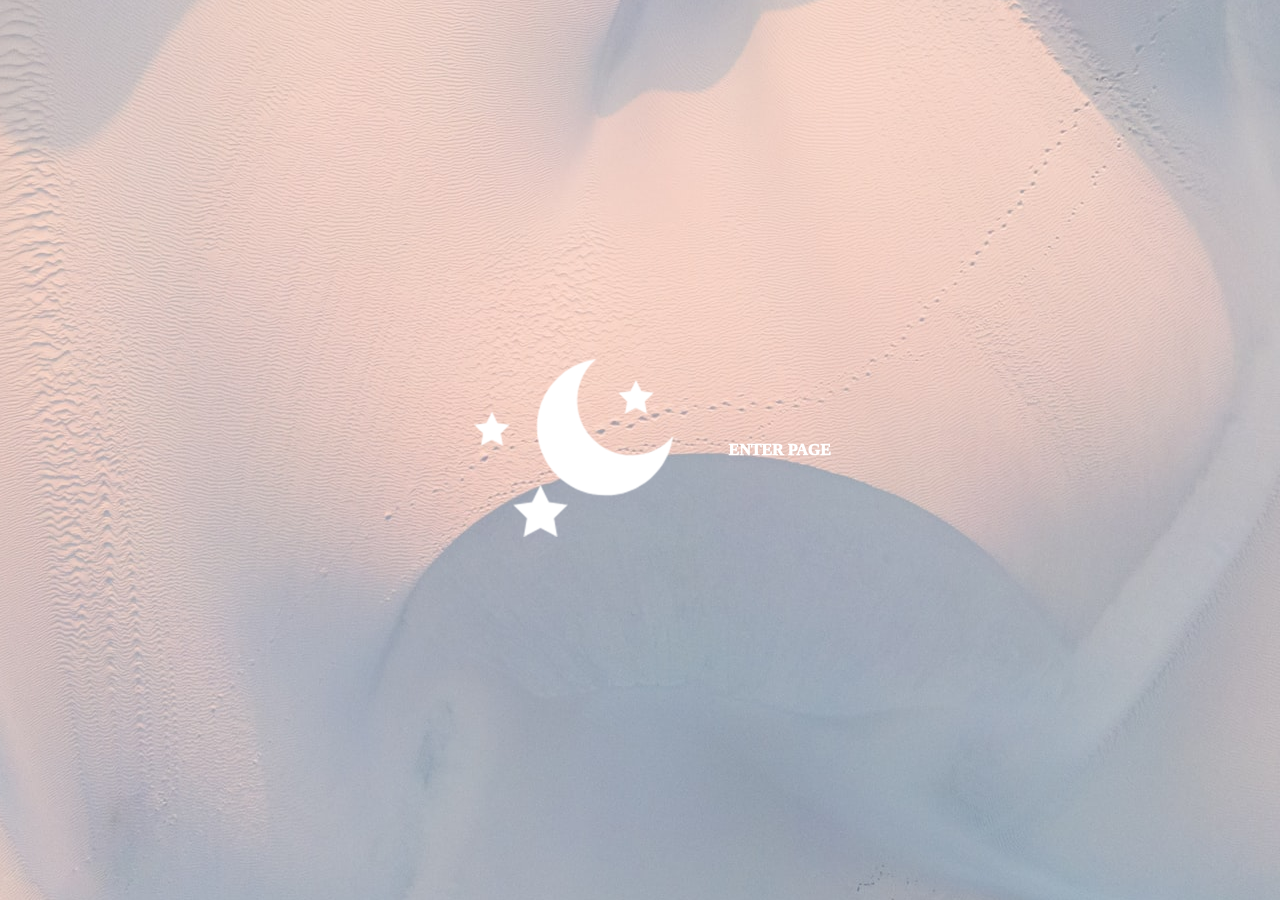
<file: index.html>
<!DOCTYPE html>
<html lang="en">

<head>
    <meta charset="UTF-8">
    <meta http-equiv="X-UA-Compatible" content="IE=edge">
    <meta name="viewport" content="width=device-width, initial-scale=1.0">
    <meta name="author" content="Sergei Siller">
    <meta name="keywords" content="SergeiAlejandro">
    <meta name="description" content="Assignment03">
    <link rel="shortcut icon" type="image/jpg" href="./images/logo_icon.png" />
    <title>SergeiAlejandro</title>
    <link rel="stylesheet" href="css/landingpage.css" />
</head>

<body>

    <div class="navbar">

        <figure class="logo">
            <img src="./images/logo_icon.png" alt="Sergei Alejandro Logo">
        </figure>

        <a href="home.html">ENTER PAGE</a>

    </div>

</body>

</html>
</file>
<file: css/landingpage.css>
body {
  margin: 0;
  padding: 0;
  font-family: -apple-system, Roboto;
  animation: fadeInAnimation ease 5s;
  animation-iteration-count: 1;
  animation-fill-mode: forwards;
}

@keyframes fadeInAnimation {
  0% {
    opacity: 0;
  }
  100% {
    opacity: 1;
  }
}

.navbar {
  position: fixed;
  display: flex;
  justify-content: center;
  align-items: center;
  background: url("../images/landingpage.jpg") center center fixed;
  width: 100%;
  height: 100%;
  z-index: 0;
  margin: auto;
}

.nav {
  display: flex;
  justify-content: center;
  list-style: none;
  margin-right: 0%;
}

a {
  margin: 15px;
  color: rgb(255, 255, 255);
  text-decoration: none;
  text-transform: uppercase;
  font-weight: 1000;
}

a:hover {
  color: rgb(255, 251, 0);
}

img {
  width: 200px;
}

.audio {
  display: block;
}

html {
  scroll-behavior: smooth;
}
</file>
